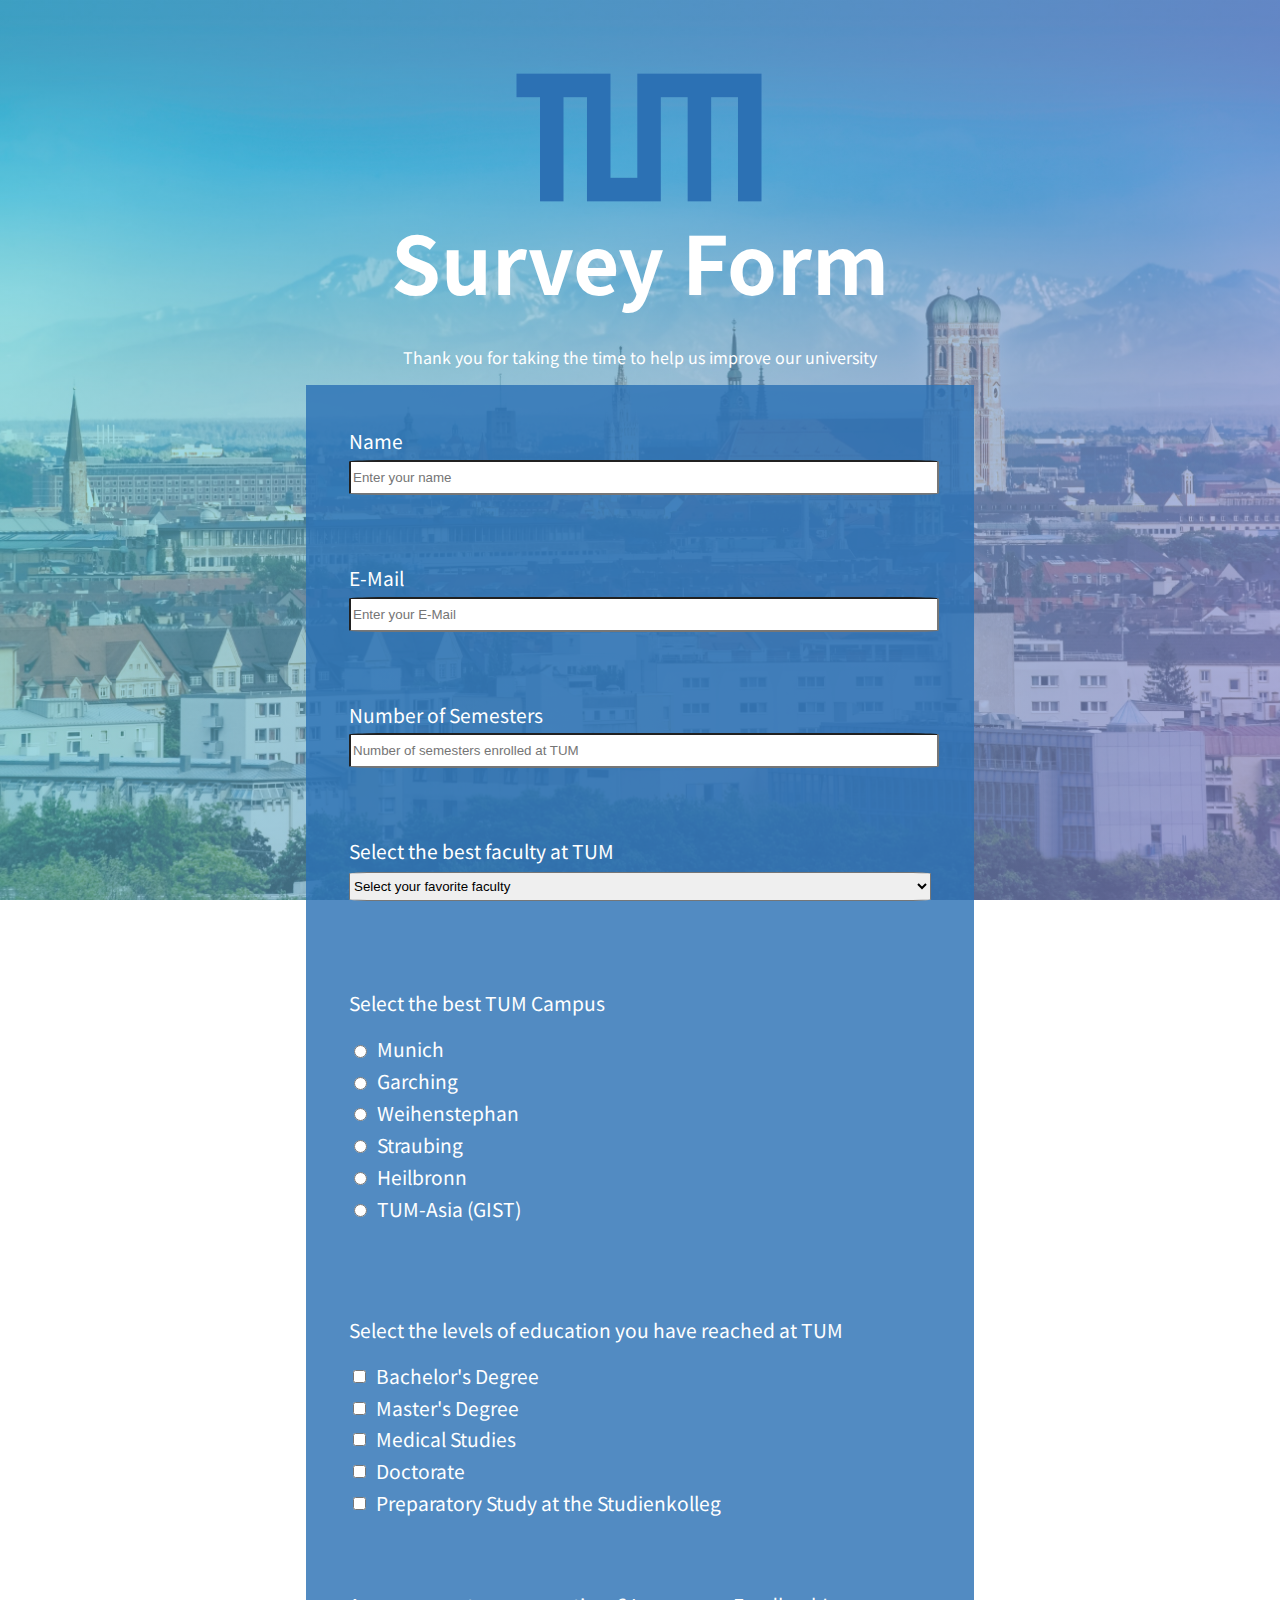
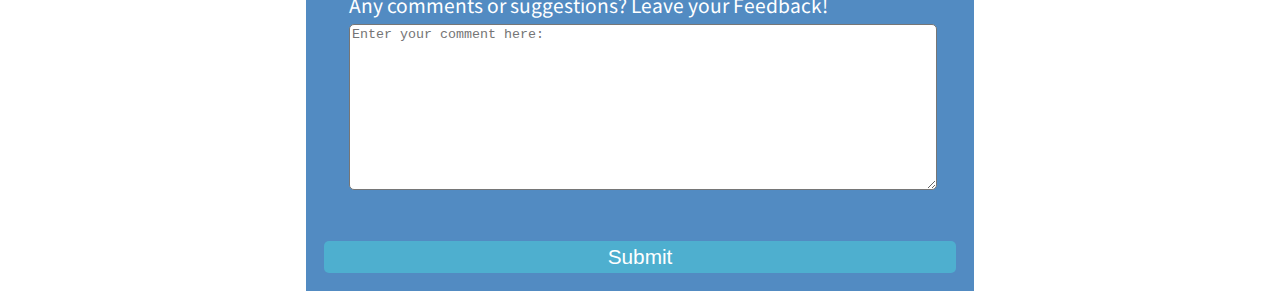
<file: Survey Form/index.html>
<!DOCTYPE html>
<html lang="en">
<head>
    <meta charset="UTF-8">
    <meta name="viewport" content="width=device-width, initial-scale=1.0">
    <title>Survey Form</title>
    <link href="https://fonts.googleapis.com/css2?family=Noto+Sans+KR&display=swap" rel="stylesheet">
    <link rel="stylesheet" type="text/css" href="css/survey.css">
</head>
<body>
    <main>
        <header>
            <img id="logo" src="images/TUM Logo(Cropped).png" alt="TUM Logo">
            <h1 id="title">Survey Form</h1>

            <p id="description">Thank you for taking the time to help us improve our university</p>

        </header>


        <form id="survey-form">

            <div class="form-group">
                <label id="name-label" for="name">Name</label>
                <input class="input-group" type="text" id="name" name="name" placeholder="Enter your name" required>
            </div>

            <div class="form-group">
                <label id="email-label" for="email">E-Mail</label>
                <input type="email" class="input-group" id="email" name="email" placeholder="Enter your E-Mail" required>
            </div>

            <div class="form-group">
                <label id="number-label" for="numsem">Number of Semesters</label>
                <input type="number" class="input-group" id="numsem" name="number-semesters" min="1" max="30" placeholder="Number of semesters enrolled at TUM">
            </div>

            <div class="form-group">
                <label id="faculty-label" for="faculty">Select the best faculty at TUM</label>
                <select class="input-group" name="faculty" id="faculty">
                    <option disabled selected value>Select your favorite faculty</option>
                    <option value="Aerospace and Geodesy">Aerospace and Geodesy</option>
                    <option value="Architecture">Architecture</option>
                    <option value="Chemistry">Chemistry</option>
                    <option value="Civil, Geo and Environmental Engineering">Civil, Geo and Environmental Engineering</option>
                    <option value="Electrical and Computer Engineering">Electrical and Computer Engineering</option>
                    <option value="Informatics">Informatics</option>
                    <option value="Mechanical Engineering">Mechanical Engineering</option>
                    <option value="Mathematics">Mathematics</option>
                    <option value="Physics">Physics</option>
                    <option value="Sport and Health Sciences">Sport and Health Sciences</option>
                    <option value="TUM School of Education">TUM School of Education</option>
                    <option value="TUM School of Governance">TUM School of Governance</option>
                    <option value="TUM School of Life Sciences">TUM School of Life Sciences</option>
                    <option value="TUM School of Management">TUM School of Management</option>
                    <option value="TUM School of Medicine">TUM School of Medicine</option>
                </select>
            </div>

            <div class="form-group button-group">
                <p>Select the best TUM Campus</p>

                <label for="Munich">
                    <input type="radio" id="Munich" name="campus" value="Munich">
                    Munich
                </label>

                <label for="Garching">
                    <input type="radio" id="Garching" name="campus" value="Garching">
                    Garching
                </label>

                <label for="Weihenstephan"><input type="radio" id="Weihenstephan" name="campus" value="Weihenstephan">
                    Weihenstephan
                </label>

                <label for="Straubing">
                    <input type="radio" id="Straubing" name="campus" value="Straubing">
                    Straubing
                </label>

                
                <label for="Heilbronn">
                    <input type="radio" id="Heilbronn" name="campus" value="Heilbronn">
                    Heilbronn
                </label>

                <label for="TUM-Asia">
                    <input type="radio" id="TUM-Asia" name="campus" value="TUM-Asia">
                    TUM-Asia (GIST)
                </label>
            </div>

            <div class="form-group button-group">

                <p>Select the levels of education you have reached at TUM</p>

                <label for="Bachelor">
                    <input type="checkbox" id="Bachelor" name="Bachelor" value="Bachelor">
                    Bachelor's Degree
                </label>

    
                <label for="Master">
                    <input type="checkbox" id="Master" name="Master" value="Master">
                    Master's Degree
                </label>

                
                <label for="Medical">
                    <input type="checkbox" id="Medical" name="Medical" value="Medical">
                    Medical Studies
                </label>

                
                <label for="Doctorate">
                    <input type="checkbox" id="Doctorate" name="Doctorate" value="Doctorate">
                    Doctorate
                </label>

                
                <label for="Studienkolleg">
                    <input type="checkbox" id="Studienkolleg" name="Studienkolleg" value="Studienkolleg">
                    Preparatory Study at the Studienkolleg
                </label>
            </div>

            <div class="form-group">
                <label for="feedback">Any comments or suggestions? Leave your Feedback!</label>

                <textarea id="feedback" name="feedback" rows="8" cols="75" placeholder="Enter your comment here:"></textarea>
            </div>

            <div>
                <input id="submit-button" type="submit" value="Submit">
            </div>

        </form>

    </main>
</body>
</html>
</file>
<file: Survey Form/css/survey.css>
body {
    /*Setting up background image*/
    background-image: linear-gradient( 115deg, rgba(68, 209, 209, 0.521), rgba(136, 136, 206, 0.7) ), url(../images/Munich.jpg);
    background-size: cover;
    height: 100%;
    background-position: center;
    background-repeat: no-repeat;
    background-size: cover;
    background-attachment: fixed;

    /*Setting up Text*/
    text-align: center;
    font-family: 'Noto Sans KR', sans-serif;
    color: white;
    line-height: 1.4;
}

#logo {
    position: relative;
    top: 35px;
}

h1 {
    font-size: 5rem;
    margin-top: 0px;
    margin-bottom: 30px;
}

#survey-form {
    background-color: rgba(44, 113, 180, 0.82) ;
    display: inline-block;
    text-align: center;
    width: 50%;
    padding: 1.15rem;
    font-size: 1.2rem;
}

.form-group {
    margin-bottom: 20px;
    padding: 25px;
    display: block;
    text-align: left;
}

label {
    display: flex;
    align-items: center;
    margin-bottom: 5px;
}

label > input {
    margin-right: 10px;
}

.input-group {
    border-radius: 5%;
    width: 100%  ;
    height: 1.8rem;
}

textarea {
    height: 10rem;
    width: 100%;
    border-radius: 5px;
}

#submit-button {
    background-color: rgb(78, 175, 207);
    color: white;
    font-size: 1.3rem;
    border-radius: 5px;
    border: 0px;
    width: 100%;
    height: 2rem;
}

/* Tablets*/ 
@media (max-width: 1200px) {
    #survey-form {
        width: 65%;
    }
}

@media (max-width: 736px) {

    #survey-form {
        width: 80%;
    }
}
</file>
